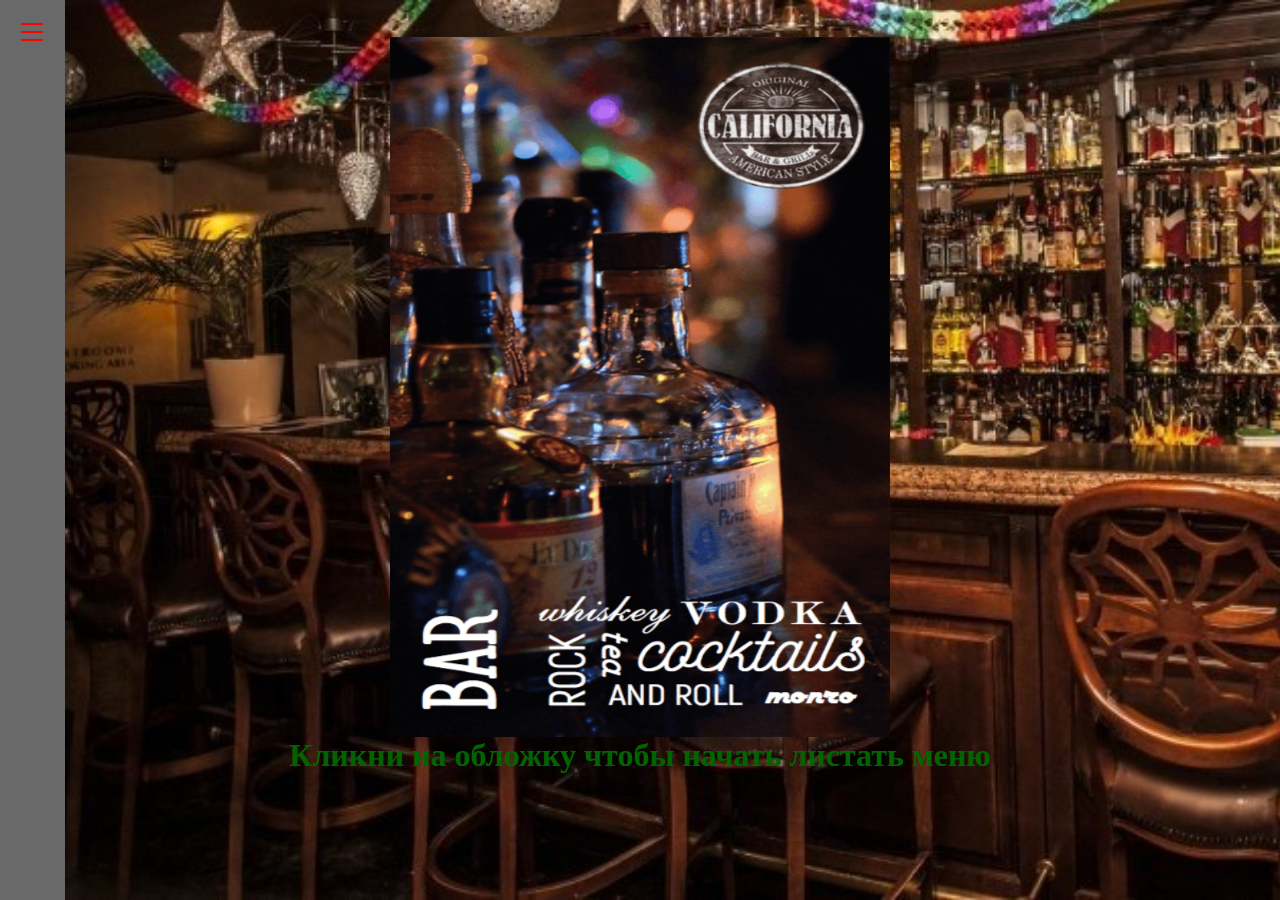
<file: pages/Bar-menu/index.html>
<!DOCTYPE html>
<html lang="en">

<head>
    <meta charset="UTF-8">
    <meta http-equiv="X-UA-Compatible" content="IE=edge">
    <meta name="viewport" content="width=device-width, initial-scale=1.0">
    <link rel="shortcut icon" href="./img/logo.png" type="image/x-icon">
    <title>California Bar - Bar-menu</title>
    <link rel="stylesheet" href="./css/style.css">
</head>

<body>
    <div class="navbar">
        <div class="button-container">
            <svg xmlns="http://www.w3.org/2000/svg" class="nav-button" viewBox="0 0 16 16">
                <path fill-rule="evenodd"
                    d="M2.5 12a.5.5 0 0 1 .5-.5h10a.5.5 0 0 1 0 1H3a.5.5 0 0 1-.5-.5zm0-4a.5.5 0 0 1 .5-.5h10a.5.5 0 0 1 0 1H3a.5.5 0 0 1-.5-.5zm0-4a.5.5 0 0 1 .5-.5h10a.5.5 0 0 1 0 1H3a.5.5 0 0 1-.5-.5z" />
            </svg>
        </div>
        <div class="navbar-hidden turned-off">
            <a href="../../index.html"><img src="img/logo.png" alt="" class="logo"> </a>
            <a href="../bar-sebes/index.html">БАР ПО СЕБЕСТОИМОСТИ</a>
            <a href="../California Diner/index.html">California Diner</a>
            <a href="../California Diner/pages/Diner-menu/index.html">МЕНЮ California Diner</a>

        </div>
    </div>
    <div class="book-container">
        <div class="book">
            <div class="page-container page-A">
                <div class="page front page-A-front">
                    <img src="./img/page-1.png" alt="" width="500" height="700">
                </div>
                <div class="page back page-A-back">
                    <img src="./img/page2.png" alt="" width="500" height="700">
                </div>
            </div>

            <div class="page-container page-B">
                <div class="page front page-B-front">
                    <img src="./img/page3.png" alt="" width="500" height="700">
                </div>
                <div class="page back page-B-back">
                    <img src="./img/page4.png" alt="" width="500" height="700">
                </div>
            </div>

            <div class="page-container page-C">
                <div class="page front page-C-front">
                    <img src="./img/page5.png" alt="" width="500" height="700">
                </div>
                <div class="page back page-C-back">
                    <img src="./img/page6.png" alt="" width="500" height="700">
                </div>
            </div>

            <div class="page-container page-D">
                <div class="page front page-D-front">
                    <img src="./img/page7.png" alt="" width="500" height="700">
                </div>
                <div class="page back page-D-back">
                    <img src="./img/page8.png" alt="" width="500" height="700">
                </div>
            </div>

            <div class="page-container page-E">
                <div class="page front page-E-front">
                    <img src="./img/page9.png" alt="" width="500" height="700">
                </div>
                <div class="page back page-E-back">
                    <img src="./img/page10.png" alt="" width="500" height="700">
                </div>
            </div>
        </div>
        <div class="hint">
            <h1>Кликни на обложку чтобы начать листать меню</h1>
        </div>
    </div>
    <div class="adaptive">
        <img src="./img/page-1.png" alt="" class="adaptive-img">
        <img src="./img/page2.png" alt="" class="adaptive-img">
        <img src="./img/page3.png" alt="" class="adaptive-img">
        <img src="./img/page4.png" alt="" class="adaptive-img">
        <img src="./img/page5.png" alt="" class="adaptive-img">
        <img src="./img/page6.png" alt="" class="adaptive-img">
        <img src="./img/page7.png" alt="" class="adaptive-img">
        <img src="./img/page8.png" alt="" class="adaptive-img">
        <img src="./img/page9.png" alt="" class="adaptive-img">
        <img src="./img/page10.png" alt="" class="adaptive-img">
    </div>
    <script src="./source/JavaScript/app.js"></script>
</body>

</html>
</file>
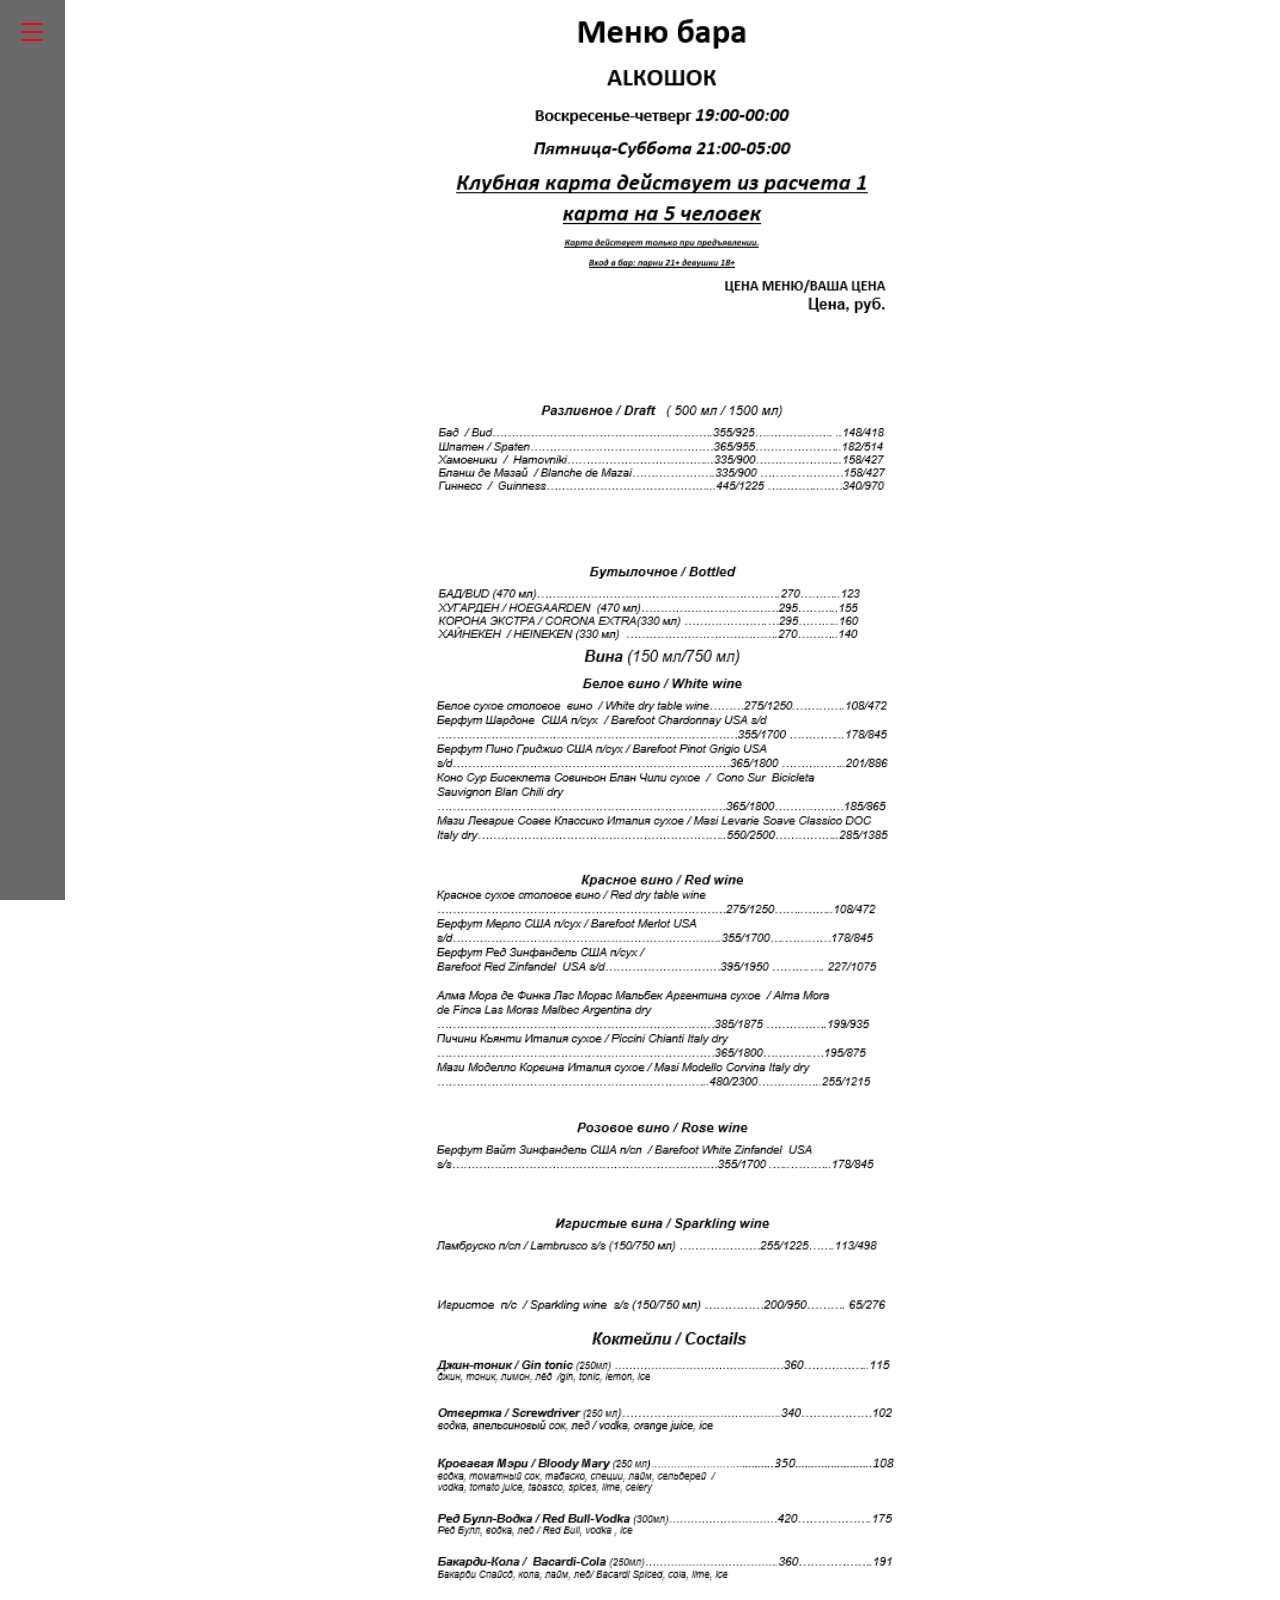
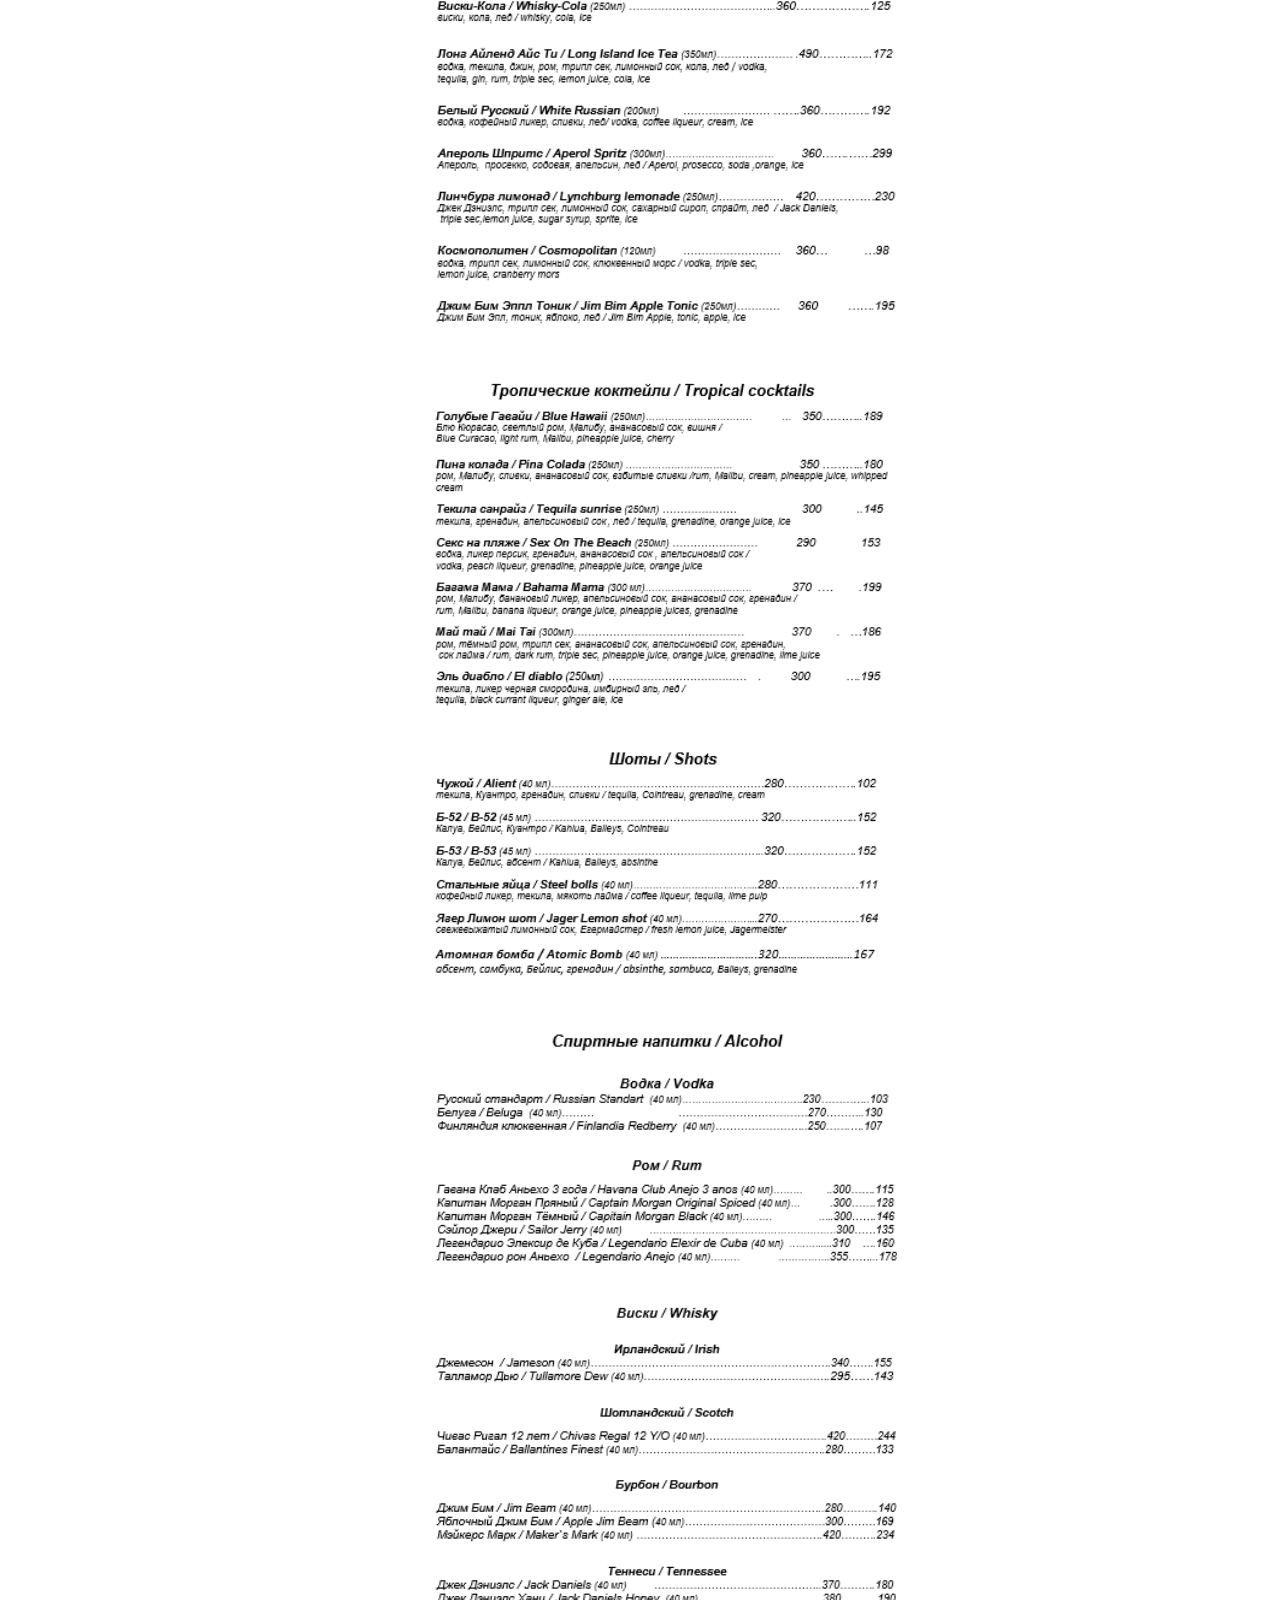
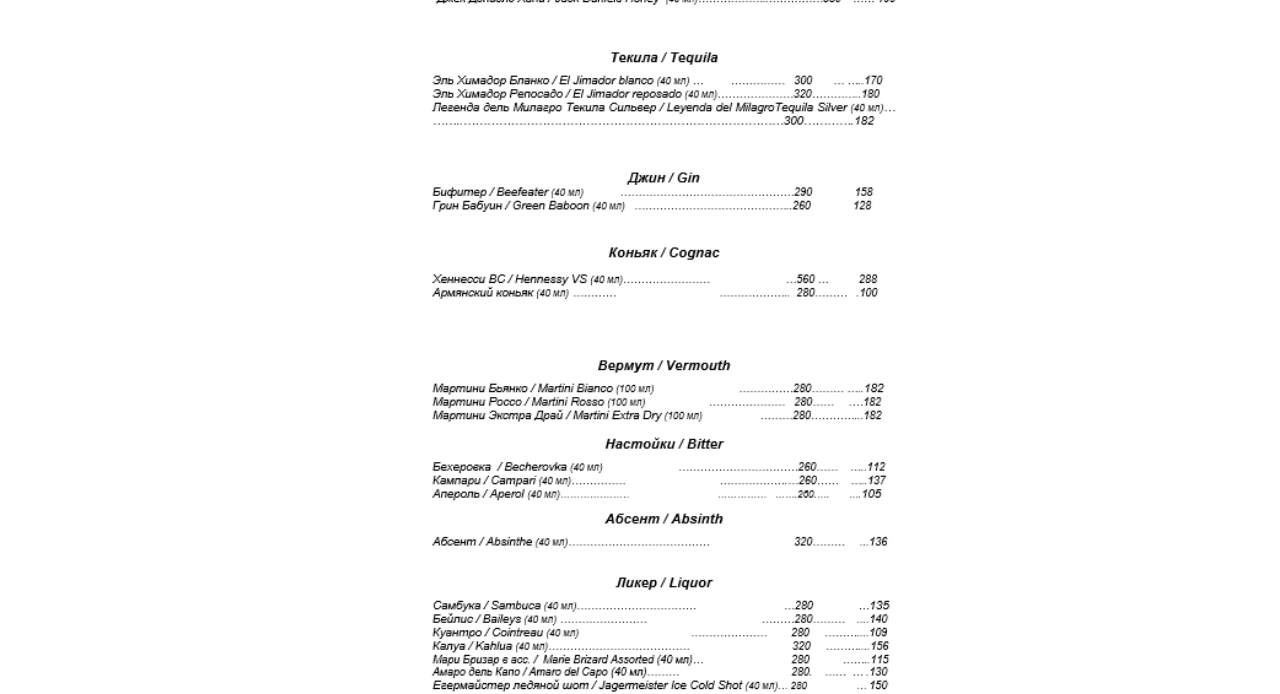
<file: pages/bar-sebes/index.html>
<!DOCTYPE html>
<html lang="ru">

<head>
    <meta charset="UTF-8">
    <meta http-equiv="X-UA-Compatible" content="IE=edge">
    <meta name="viewport" content="width=device-width, initial-scale=1.0">
    <link rel="shortcut icon" href="./img/logo.png" type="image/x-icon">
    <title>California Bar - Bar-sebes</title>
    <link rel="stylesheet" href="./css/style.css">
</head>

<body>
    <div class="navbar">
        <div class="button-container">
            <svg xmlns="http://www.w3.org/2000/svg" class="nav-button" viewBox="0 0 16 16">
                <path fill-rule="evenodd"
                    d="M2.5 12a.5.5 0 0 1 .5-.5h10a.5.5 0 0 1 0 1H3a.5.5 0 0 1-.5-.5zm0-4a.5.5 0 0 1 .5-.5h10a.5.5 0 0 1 0 1H3a.5.5 0 0 1-.5-.5zm0-4a.5.5 0 0 1 .5-.5h10a.5.5 0 0 1 0 1H3a.5.5 0 0 1-.5-.5z" />
            </svg>
        </div>
        <div class="navbar-hidden turned-off">
            <a href="../../index.html"><img src="img/logo.png" alt="" class="logo"> </a>
            <a href="../Bar-menu/index.html">БАРНОЕ МЕНЮ</a>
            <a href="../California Diner/index.html">California Diner</a>
            <a href="../California Diner/pages/Diner-menu/index.html">МЕНЮ California Diner</a>

        </div>
    </div>
    <div class="bar-sebes-container">
        <div class="bar-sebes">
            <img src="./img/page1.png" alt="">
            <img src="./img/page2.png" alt="">
            <img src="./img/page3.png" alt="">
            <img src="./img/page4.png" alt="">
            <img src="./img/page5.png" alt="">
            <img src="./img/page6.png" alt="">
        </div>
    </div>
    <script src="./source/JavaScript/app.js"></script>
</body>

</html>
</file>
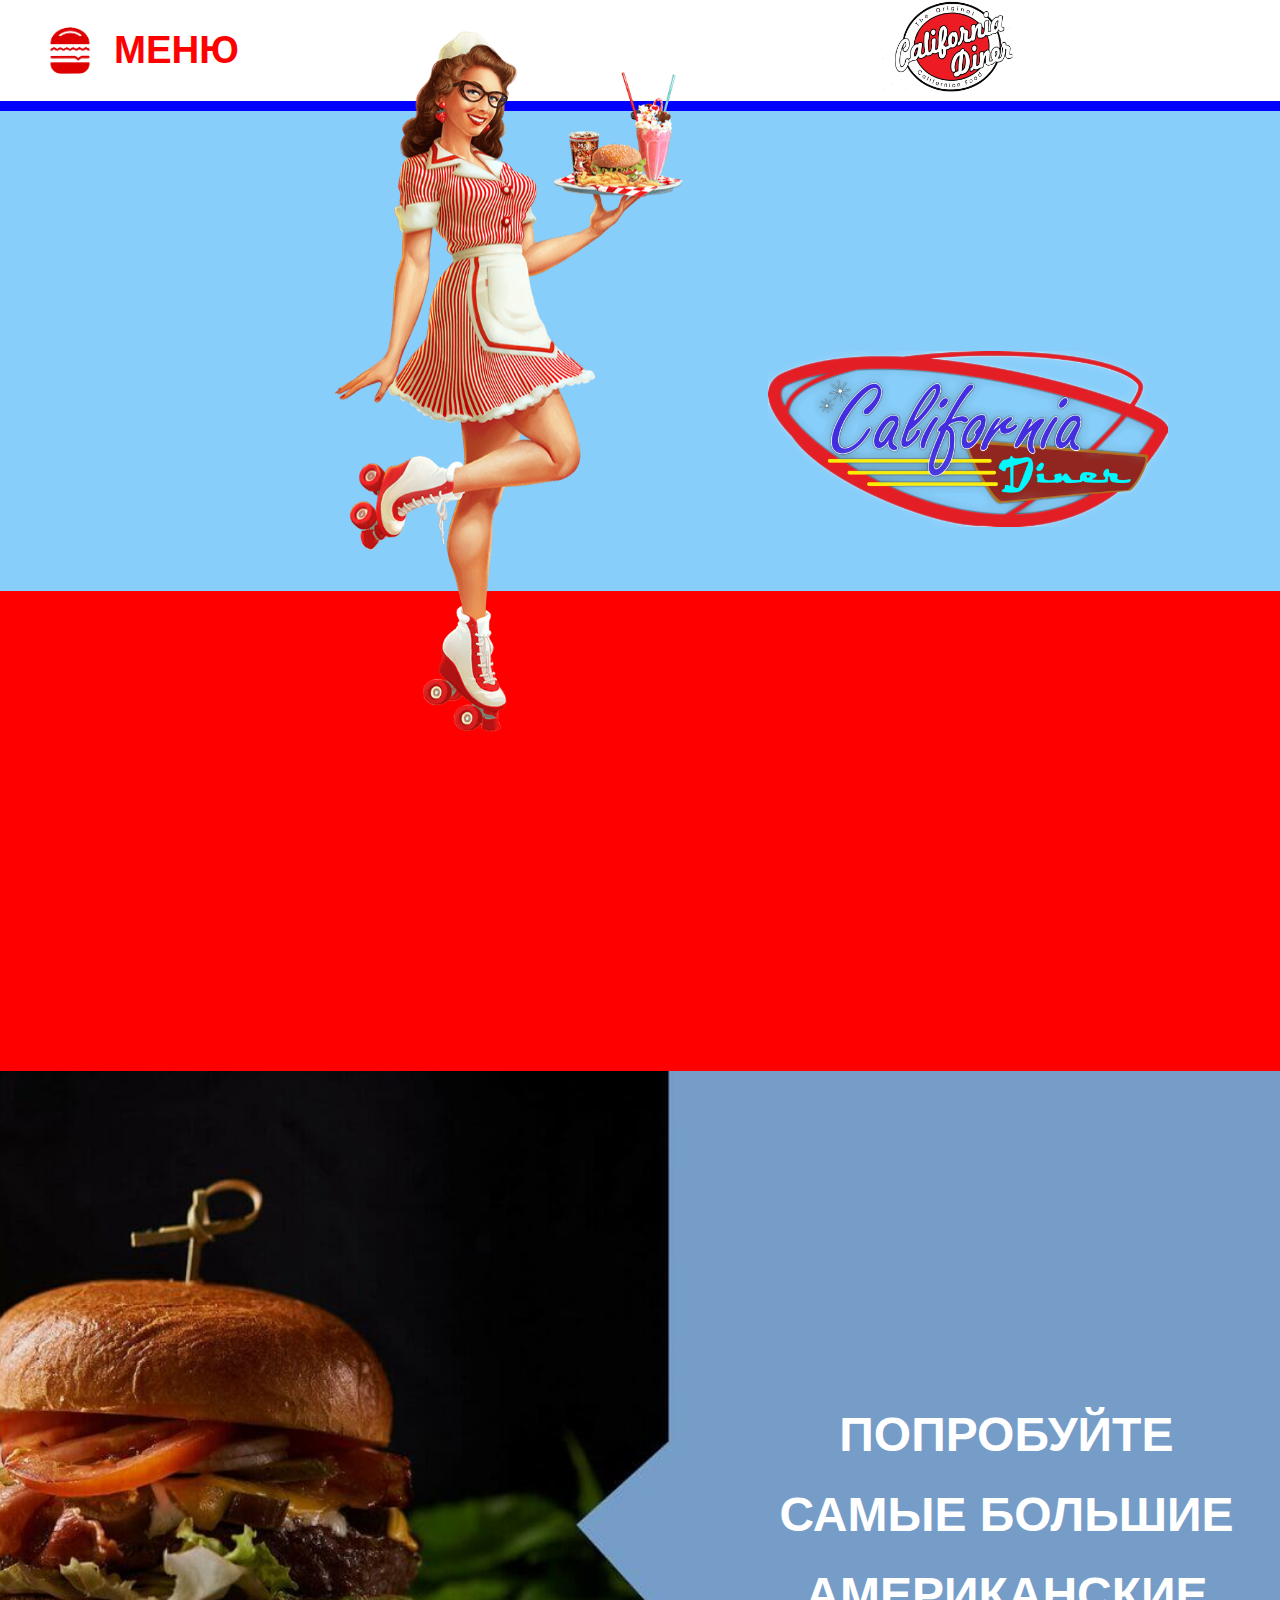
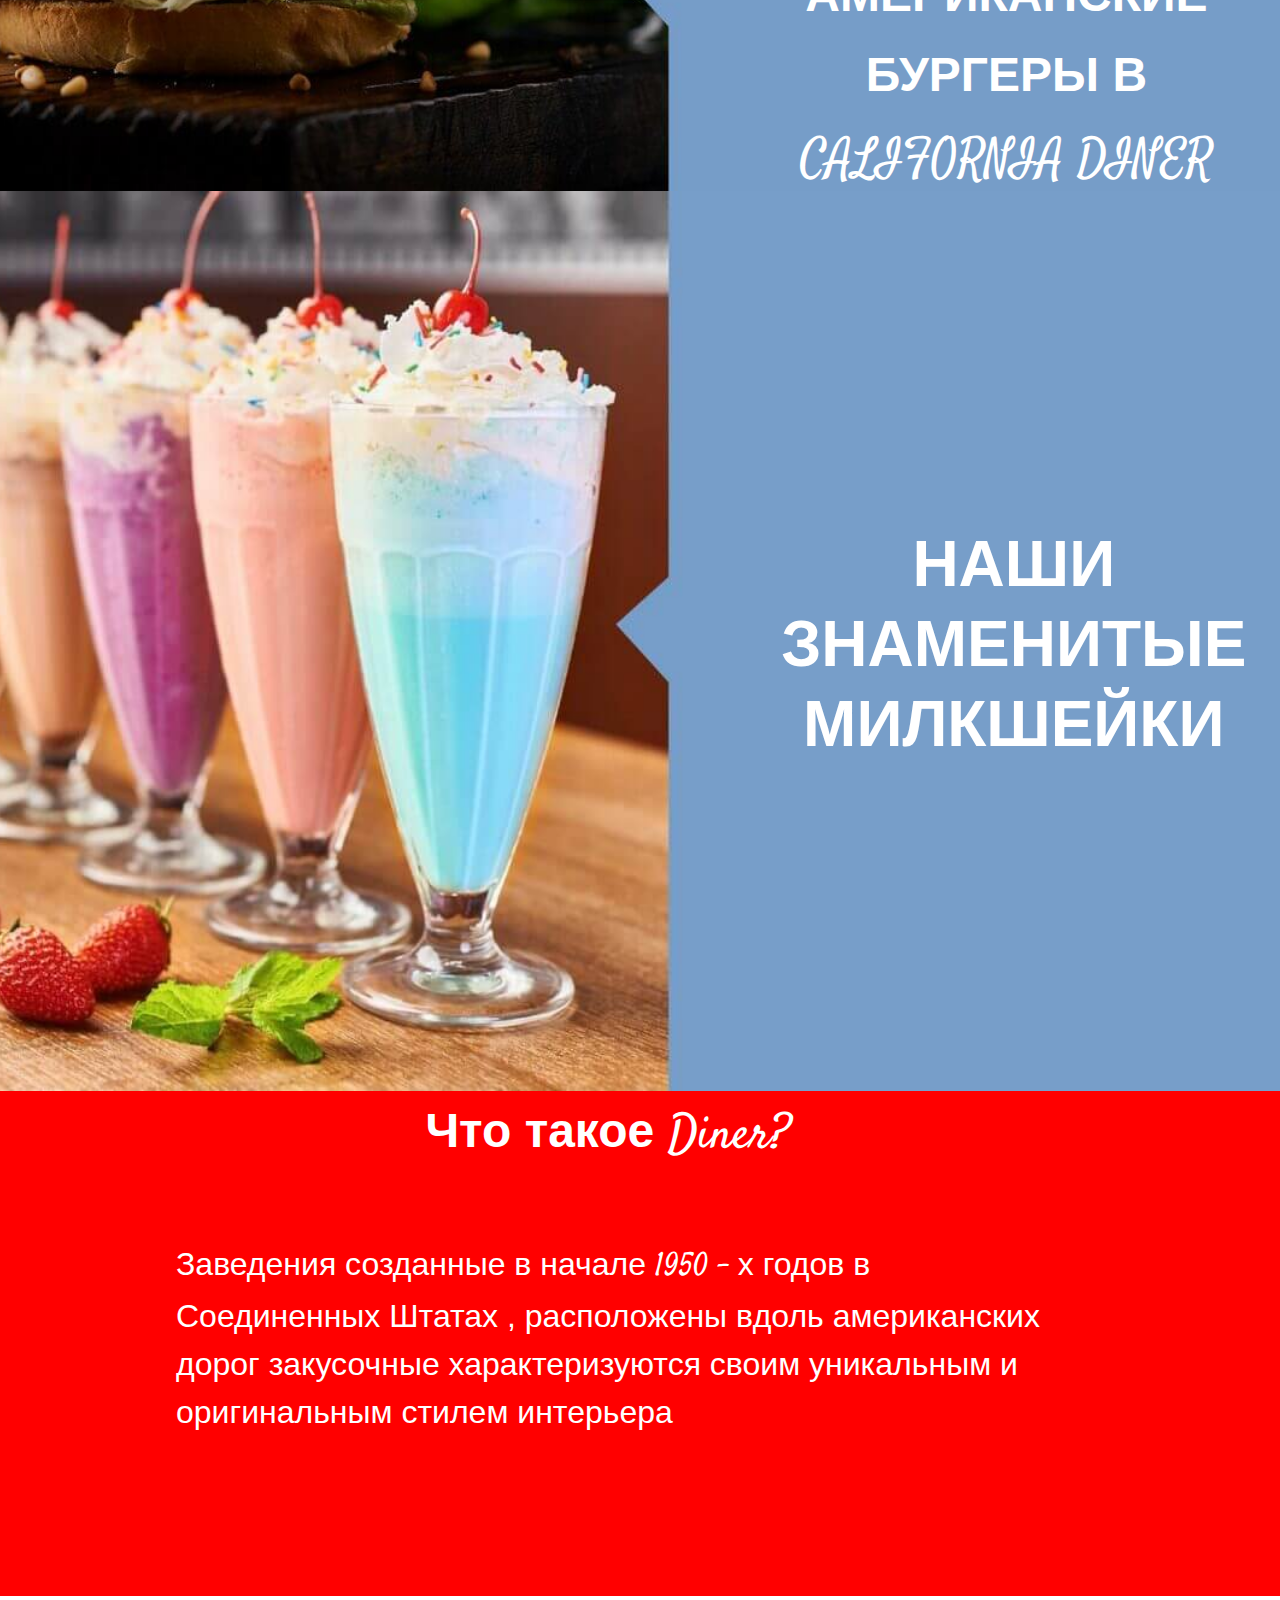
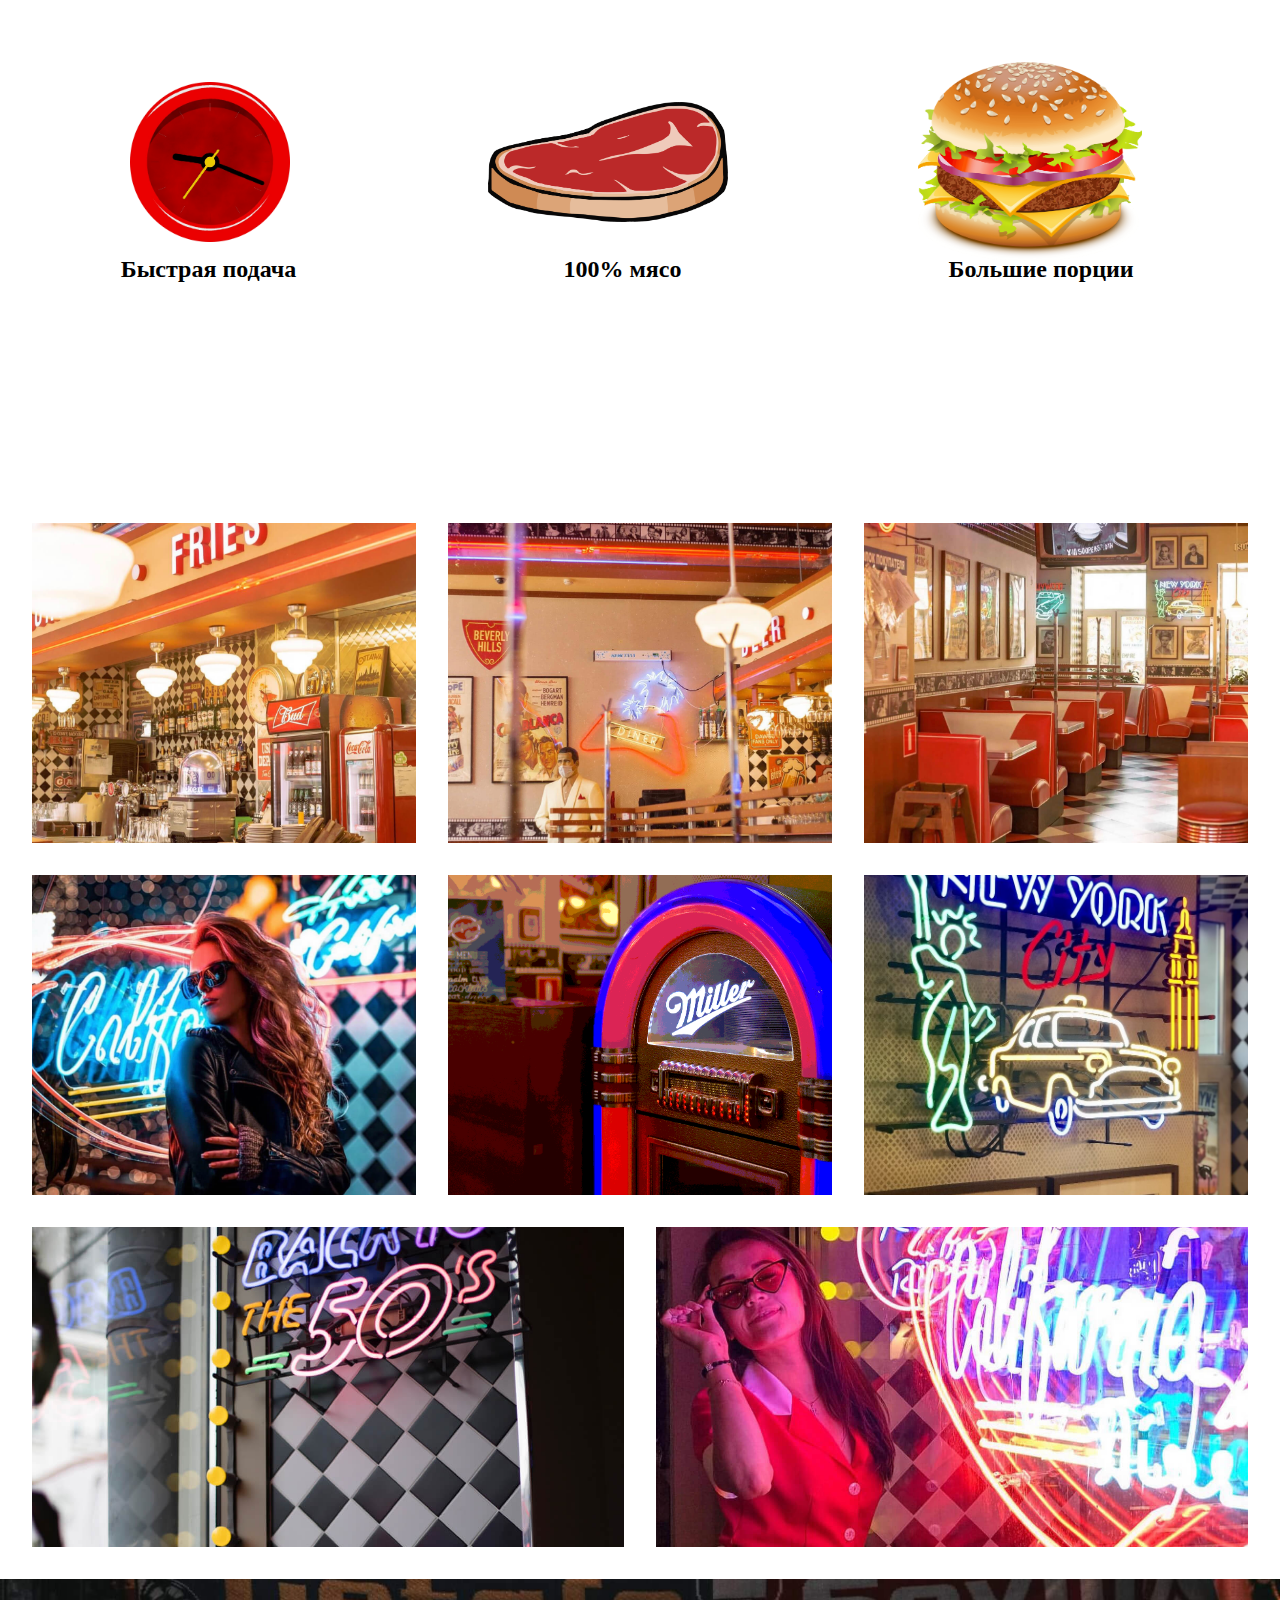
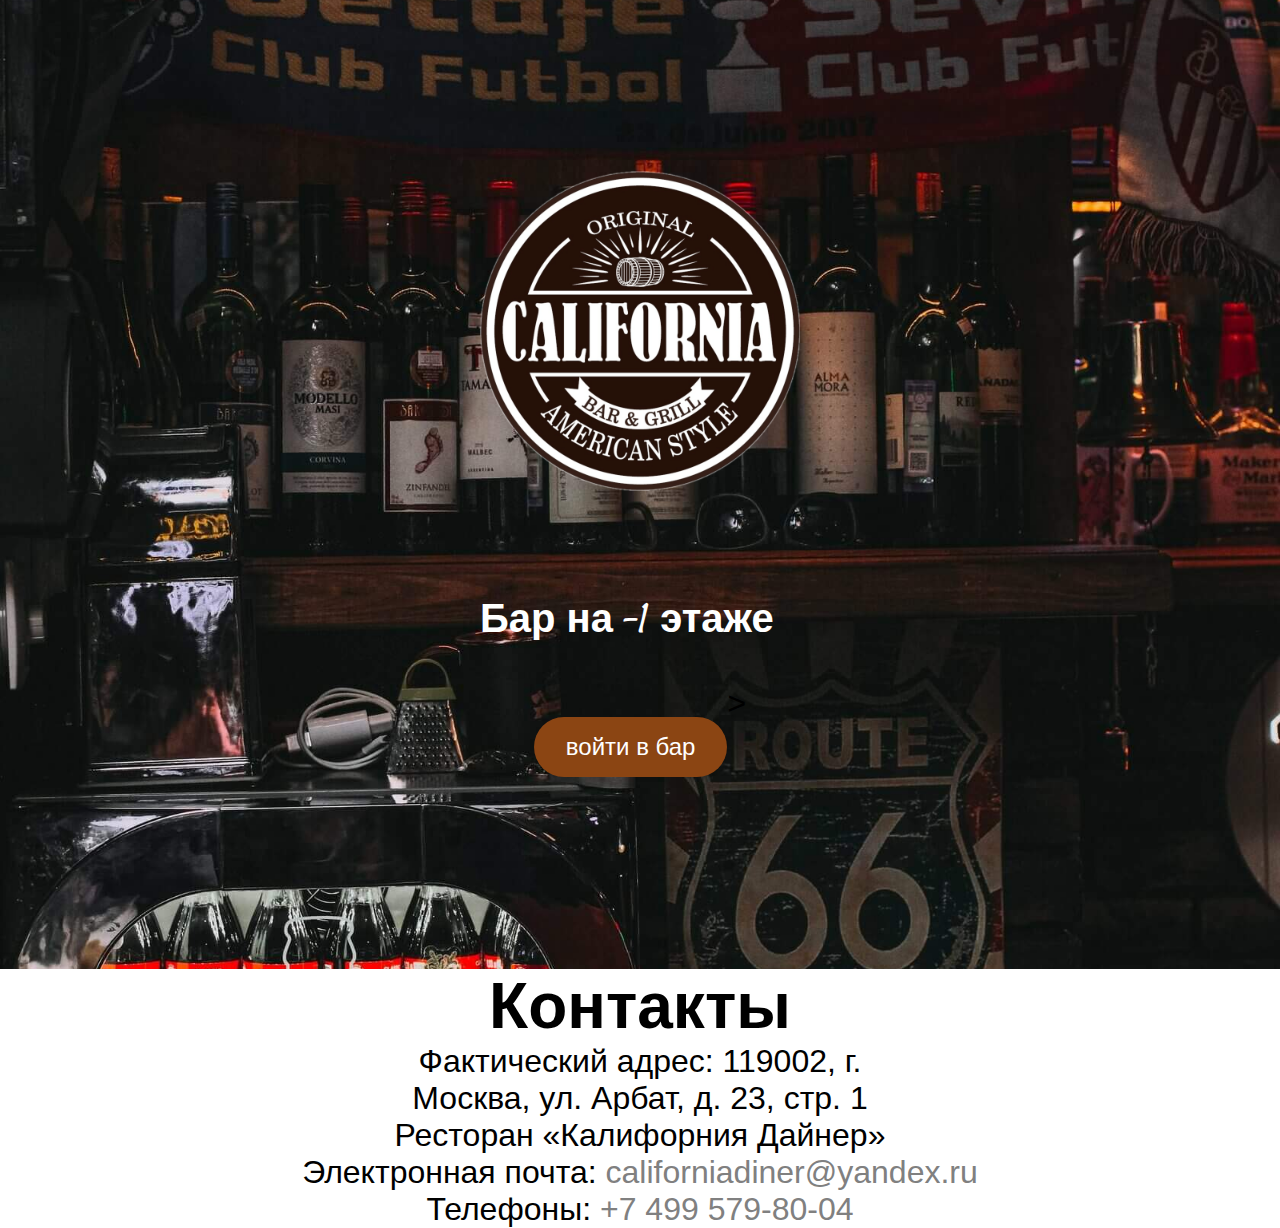
<file: pages/California Diner/index.html>
<!DOCTYPE html>
<html lang="en">

<head>
    <meta charset="UTF-8">
    <meta http-equiv="X-UA-Compatible" content="IE=edge">
    <meta name="viewport" content="width=device-width, initial-scale=1.0">
    <title>California Diner - американский ресторан</title>
    <link rel="shortcut icon" href="./img/diner.ico" type="image/x-icon">
    <link rel="stylesheet" href="./css/style.css">
</head>

<body>
    <div class="menu-open turned-off">
        <div class="opened-menu-container">
            <div class="links-container">
                <div class="links">
                    <span> <a href="./index.html">
                            <img class="avatar" src="./img/avatar.png" alt="">
                        </a> </span>
                    <span> <a href="./pages/Diner-menu/index.html">МЕНЮ</a> </span>
                    <span> <a href="../../index.html">CALIFORNIA BAR</a> </span>
                    <span> <a href="../Bar-menu/index.html">БАРНОЕ МЕНЮ</a> </span>
                    <span> <a href="../bar-sebes/index.html">БАР ПО СЕБЕСТОИМОСТИ</a> </span>
                </div>
                <span>
                    <a href="https://vk.com/club179474325">
                        <svg role="img" focusable="false" class="vk-svg" viewBox="0 0 14 14">
                            <path
                                d="m 6.850117,10.385227 0.7185041,0 c 0,0 0.2165012,-0.0235 0.3270018,-0.142 0.1050006,-0.110501 0.1050006,-0.3150022 0.1050006,-0.3150022 0,0 -0.0155,-0.963506 0.4345025,-1.105007 0.4435025,-0.1405 1.0060057,0.930006 1.605509,1.3415082 0.458003,0.314502 0.802505,0.247001 0.802505,0.247001 l 1.605508,-0.022 c 0,0 0.841005,-0.0525 0.443503,-0.7130042 -0.0305,-0.0525 -0.225501,-0.487502 -1.185507,-1.380008 -1.006005,-0.930505 -0.871004,-0.780504 0.338002,-2.393513 0.734504,-0.982506 1.035006,-1.583009 0.937505,-1.838011 -0.083,-0.240001 -0.630003,-0.180501 -0.630003,-0.180501 l -1.80101,0.0155 c 0,0 -0.135001,-0.0155 -0.232501,0.045 -0.0975,0.0595 -0.157001,0.195501 -0.157001,0.195501 0,0 -0.2860018,0.764504 -0.668004,1.410008 -0.8115046,1.364509 -1.1340064,1.439509 -1.2615072,1.349509 -0.3020017,-0.195502 -0.2245012,-0.790005 -0.2245012,-1.216007 0,-1.320508 0.2020011,-1.875011 -0.3905022,-2.017512 -0.1950012,-0.0455 -0.340502,-0.075 -0.8425048,-0.083 -0.6450037,-0.007 -1.1890068,0.005 -1.4975085,0.155501 -0.2025012,0.1015 -0.3600021,0.326001 -0.2695016,0.337501 0.1200007,0.015 0.3895022,0.073 0.532003,0.268502 0.1875011,0.253001 0.1795011,0.818005 0.1795011,0.818005 0,0 0.1055006,1.558009 -0.2470014,1.75151 -0.2475014,0.131 -0.5775033,-0.140001 -1.2975074,-1.378008 -0.3675021,-0.630004 -0.6455037,-1.335008 -0.6455037,-1.335008 0,0 -0.0525,-0.128001 -0.1495008,-0.203001 -0.1135007,-0.0825 -0.2785016,-0.112501 -0.2785016,-0.112501 l -1.7175097,0.015 c 0,0 -0.2550015,0.008 -0.344502,0.120001 -0.0830004,0.0975 -0.008,0.307502 -0.008,0.307502 0,0 1.3430076,3.143518 2.8660162,4.726527 C 5.292108,10.506228 6.875117,10.412727 6.875117,10.412727 l -0.025,-0.0275 z" />
                        </svg>
                    </a>
                </span>
            </div>
            <svg fill="currentColor" class="menu-button close-button" viewBox="0 0 16 16">
                <path fill-rule="evenodd"
                    d="M13.854 2.146a.5.5 0 0 1 0 .708l-11 11a.5.5 0 0 1-.708-.708l11-11a.5.5 0 0 1 .708 0Z" />
                <path fill-rule="evenodd"
                    d="M2.146 2.146a.5.5 0 0 0 0 .708l11 11a.5.5 0 0 0 .708-.708l-11-11a.5.5 0 0 0-.708 0Z" />
            </svg>

        </div>
    </div>
    <div class="container">
        <div class="main">
            <header class="sticky-block">
                <div class="navbar">
                    <img src="./img/red-burger-logo-icon.png" alt="" class="burger-logo">
                    <label class="menu-button">МЕНЮ</label>
                    <div>
                        <a href="./index.html"> <img class="avatar" src="./img/avatar.png" alt=""> </a>
                    </div>
                </div>
            </header>
            <section class="lightblue-bg">
                <div class="icon-container">
                    <img src="./img/california-diner-icon.png" alt="" class="icon">
                </div>
                <div class="waitress-img-container">
                    <img src="./img/waitress.png" alt="" class="waitress-img">
                </div>
            </section>
            <section>
                <div class="pic-ctn">
                    <img src="./img/slider-1.jpg" alt="" class="pic">
                    <img src="./img/slider-2.png" alt="" class="pic">
                    <img src="./img/slider-1.jpg" alt="" class="pic">
                    <img src="./img/slider-2.png" alt="" class="pic">
                </div>
            </section>
            <section>
                <div class="offer-1">
                    <div class="offer-text offer-text-position-1">
                        <h1> ПОПРОБУЙТЕ САМЫЕ БОЛЬШИЕ АМЕРИКАНСКИЕ БУРГЕРЫ В <span class="Satisfy-font">CALIFORNIA
                                DINER</span> </h1>
                    </div>
                </div>
                <div class="offer-2">
                    <div class="offer-text offer-text-position-2">
                        <h1> НАШИ ЗНАМЕНИТЫЕ МИЛКШЕЙКИ </h1>
                    </div>
                </div>
            </section>
        </div>
        <section>
            <div class="red-bg">
                <div class="text-diner">
                    <h2 class="text-diner-title">Что такое <span class="Satisfy-font">Diner?</span></h2>
                    <p>
                        Заведения созданные в начале <span class="Satisfy-font"> 1950 - </span>х годов в Соединенных
                        Штатах , расположены
                        вдоль
                        американских дорог закусочные характеризуются своим уникальным и оригинальным стилем интерьера
                    </p>
                </div>
            </div>
        </section>
        <section class="gallary-and-advantages">
            <div class="advantages-container">
                <div class="advantages">
                    <div>
                        <img class="advantages-img-1" src="./img/clock.png" alt="">
                        <h2 class="advantages-text-hidden">Быстрая подача</h2>
                    </div>
                    <div>
                        <img class="advantages-img-2" src="./img/beef.png" alt="">
                        <h2 class="advantages-text-hidden">100% мясо</h2>
                    </div>
                    <div>
                        <img class="advantages-img-3" src="./img/burger.png" alt="">
                        <h2 class="advantages-text-hidden">Большие порции</h2>
                    </div>
                </div>
                <div class="advantages-text">
                    <h2 class="advantages-title-1">Быстрая подача</h2>
                    <h2 class="advantages-title-2">100% мясо</h2>
                    <h2 class="advantages-title-3">Большие порции</h2>
                </div>
            </div>
            <div class="gallary-container">
                <img src="./img/gallary-item-1.png" alt="" class="gallary-item">
                <img src="./img/gallary-item-2.png" alt="" class="gallary-item">
                <img src="./img/gallary-item-3.png" alt="" class="gallary-item">
                <img src="./img/gallary-item-4.png" alt="" class="gallary-item">
                <img src="./img/gallary-item-5.png" alt="" class="gallary-item">
                <img src="./img/gallary-item-6.jpg" alt="" class="gallary-item">
                <img src="./img/gallary-item-7.png" alt="" class="gallary-item">
                <img src="./img/gallary-item-8.png" alt="" class="gallary-item">
            </div>
        </section>
        <section>
            <div class="bar-adv">
                <div class="bar-links">
                    <div class="bar-logo-link">
                        <a href="../../index.html"><img src="./img/bar-logo.png" alt="" class="bar-logo"></a>
                    </div>
                    <h1 class="white-text">Бар на <span class="Satisfy-font">-1</span> этаже</h1>
                    <div class="bar-button-container">
                        <a href="../../index.html" class="bar-button">войти в бар</a>>
                    </div>
                </div>
            </div>
        </section>
        <footer>
            <div class="contacts">
                <div>
                    <h1>Контакты</h1>
                    <p class="address"> Фактический адрес: 119002, г.
                        Москва, ул. Арбат, д. 23, стр. 1
                        Ресторан «Калифорния Дайнер»</p>
                    <p>Электронная почта: <a class="mail" href="californiadiner@yandex.ru">californiadiner@yandex.ru</a>
                    </p>
                    <p>Телефоны: <a class="phone-number" href="tel:+7 499 579-80-04">+7 499 579-80-04</a> </p>
                </div>
            </div>
        </footer>
    </div>
    <script src="./source/JavaScript/app.js"></script>
</body>

</html>
</file>
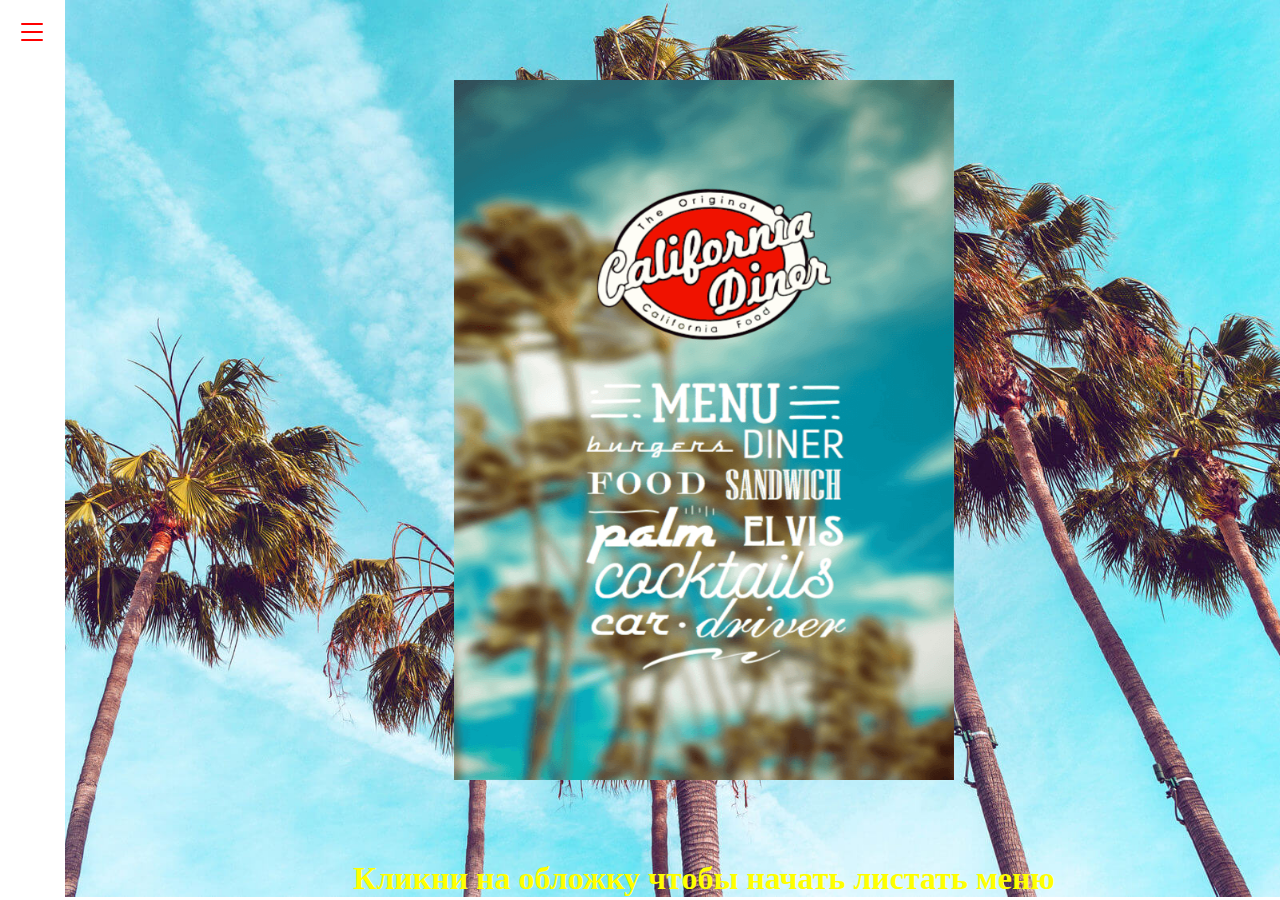
<file: pages/California Diner/pages/Diner-menu/index.html>
<!DOCTYPE html>
<html lang="en">

<head>
    <meta charset="UTF-8">
    <meta http-equiv="X-UA-Compatible" content="IE=edge">
    <meta name="viewport" content="width=device-width, initial-scale=1.0">
    <link rel="shortcut icon" href="./img/diner.ico" type="image/x-icon">
    <title>California Diner - Diner-menu</title>
    <link rel="stylesheet" href="./css/style.css">
</head>

<body>
    <div class="navbar">
        <div class="button-container">
            <svg xmlns="http://www.w3.org/2000/svg" class="nav-button" viewBox="0 0 16 16">
                <path fill-rule="evenodd"
                    d="M2.5 12a.5.5 0 0 1 .5-.5h10a.5.5 0 0 1 0 1H3a.5.5 0 0 1-.5-.5zm0-4a.5.5 0 0 1 .5-.5h10a.5.5 0 0 1 0 1H3a.5.5 0 0 1-.5-.5zm0-4a.5.5 0 0 1 .5-.5h10a.5.5 0 0 1 0 1H3a.5.5 0 0 1-.5-.5z" />
            </svg>
        </div>
        <div class="navbar-hidden turned-off">
            <a href="../../index.html"><img src="img/avatar.png" alt="" class="avatar"> </a>
            <a href="../../../Bar-menu/index.html">БАРНОЕ МЕНЮ</a>
            <a href="../../../bar-sebes/index.html">БАР ПО СЕБЕСТОИМОСТИ</a>
        </div>
    </div>
    <div class="book-container">
        <div class="book">
            <div class="page-container page-A">

                <div class="page front page-A-front">
                    <img src="./img/page-1.png" alt="" width="500" height="700">
                </div>
                <div class="page back page-A-back">
                    <img src="./img/page-2.jpg" alt="" width="500" height="700">
                </div>
            </div>

            <div class="page-container page-B">
                <div class="page front page-B-front">
                    <img src="./img/page-3.jpg" alt="" width="500" height="700">
                </div>
                <div class="page back page-B-back">
                    <img src="./img/page-4.jpg" alt="" width="500" height="700">
                </div>
            </div>

            <div class="page-container page-C">
                <div class="page front page-C-front">
                    <img src="./img/page-5.jpg" alt="" width="500" height="700">
                </div>
                <div class="page back page-C-back">
                    <img src="./img/page-6.jpg" alt="" width="500" height="700">
                </div>
            </div>

            <div class="page-container page-D">
                <div class="page front page-D-front">
                    <img src="./img/page-7.jpg" alt="" width="500" height="700">
                </div>
                <div class="page back page-D-back">
                    <img src="./img/page-8.jpg" alt="" width="500" height="700">
                </div>
            </div>

            <div class="page-container page-E">
                <div class="page front page-E-front">
                    <img src="./img/page-9.jpg" alt="" width="500" height="700">
                </div>
                <div class="page back page-E-back">
                    <img src="./img/page-10.jpg" alt="" width="500" height="700">
                </div>
            </div>

            <div class="page-container page-F">
                <div class="page front page-F-front">
                    <img id="page-11" src="./img/page-11.jpg" alt="" width="500" height="700">
                </div>
                <div class="page back page-F-back">
                    <img src="./img/page-12.png" alt="" width="500" height="700">
                </div>
            </div>

            <div class="page-container page-G">
                <div class="page front page-G-front">
                    <img src="./img/page-13.jpg" alt="" width="500" height="700">
                </div>
                <div class="page back page-G-back">
                    <img src="./img/page-14.jpg" alt="" width="500" height="700">
                </div>
            </div>

            <div class="page-container page-H">
                <div class="page front page-H-front">
                    <img src="./img/page-15.jpg" alt="" width="500" height="700">
                </div>
                <div class="page back page-H-back">
                    <img src="./img/page-16.jpg" alt="" width="500" height="700">
                </div>
            </div>

            <div class="page-container page-I">
                <div class="page front page-I-front">
                    <img src="./img/page-17.jpg" alt="" width="500" height="700">
                </div>
                <div class="page back page-I-back">
                    <img src="./img/page-18.jpg" alt="" width="500" height="700">
                </div>
            </div>

            <div class="page-container page-J">
                <div class="page front page-J-front">
                    <img src="./img/page-19.jpg" alt="" width="500" height="700">
                </div>
                <div class="page back page-J-back">
                    <img src="./img/page-20.jpg" alt="" width="500" height="700">
                </div>
            </div>

            <div class="page-container page-K">
                <div class="page front page-K-front">
                    <img src="./img/page-21.jpg" alt="" width="500" height="700">
                </div>
                <div class="page back page-K-back">
                    <img src="./img/page-22.jpg" alt="" width="500" height="700">
                </div>
            </div>

            <div class="page-container page-L">
                <div class="page front page-L-front">
                    <img src="./img/page-23.jpg" alt="" width="500" height="700">
                </div>
                <div class="page back page-L-back">
                    <img src="./img/page-24.jpg" alt="" width="500" height="700">
                </div>
            </div>

            <div class="page-container page-M">
                <div class="page front page-M-front">
                    <img src="./img/page-25.jpg" alt="" width="500" height="700">
                </div>
                <div class="page back page-M-back">
                    <img src="./img/page-26.jpeg" class="last-page" alt="" width="500" height="700">
                </div>
            </div>

        </div>
        <div class="hint">
            <h1>Кликни на обложку чтобы начать листать меню</h1>
        </div>
    </div>
    <div class="adaptive">
        <img src="./img/page-1.png" alt="" class="adaptive-img">
        <img src="./img/page-2.jpg" alt="" class="adaptive-img">
        <img src="./img/page-3.jpg" alt="" class="adaptive-img">
        <img src="./img/page-4.jpg" alt="" class="adaptive-img">
        <img src="./img/page-5.jpg" alt="" class="adaptive-img">
        <img src="./img/page-6.jpg" alt="" class="adaptive-img">
        <img src="./img/page-7.jpg" alt="" class="adaptive-img">
        <img src="./img/page-8.jpg" alt="" class="adaptive-img">
        <img src="./img/page-9.jpg" alt="" class="adaptive-img">
        <img src="./img/page-10.jpg" alt="" class="adaptive-img">
        <img src="./img/page-11.jpg" alt="" class="adaptive-img">
        <img src="./img/page-12.png" alt="" class="adaptive-img">
        <img src="./img/page-13.jpg" alt="" class="adaptive-img">
        <img src="./img/page-14.jpg" alt="" class="adaptive-img">
        <img src="./img/page-15.jpg" alt="" class="adaptive-img">
        <img src="./img/page-16.jpg" alt="" class="adaptive-img">
        <img src="./img/page-17.jpg" alt="" class="adaptive-img">
        <img src="./img/page-18.jpg" alt="" class="adaptive-img">
        <img src="./img/page-19.jpg" alt="" class="adaptive-img">
        <img src="./img/page-20.jpg" alt="" class="adaptive-img">
        <img src="./img/page-21.jpg" alt="" class="adaptive-img">
        <img src="./img/page-22.jpg" alt="" class="adaptive-img">
        <img src="./img/page-23.jpg" alt="" class="adaptive-img">
        <img src="./img/page-24.jpg" alt="" class="adaptive-img">
        <img src="./img/page-25.jpg" alt="" class="adaptive-img">
        <img src="./img/page-26.jpeg" alt="" class="adaptive-img">
    </div>

    <script src="./source/JavaScript/app.js"></script>
</body>

</html>
</file>
<file: pages/Bar-menu/css/style.css>
body {
  background-image: url('../img/main-bg.jpg');
  background-repeat: no-repeat;
  background-size: cover;
  overflow-x: hidden;
  height: 100vh;
}

.navbar {
  position: fixed;
  display: flex;
  flex-direction: row;
  height: 100%;
}

.button-container {
  padding: 1rem;
  border-right: 1px solid transparent;
  background-color: dimgray;
  z-index: 100;
}

.nav-button {
  width: 2rem;
  fill: red;
  cursor: pointer;
}

.navbar-hidden {
  font-size: larger;
  padding: 1rem;
  position: relative;
  background-color: dimgray;
  width: 15rem;
  height: 100%;
  border-left: 1px solid ;
  display: flex;
  flex-direction: column;
  gap: 2rem;
}

.navbar-hidden > a {
  text-decoration: none;
  color: red;
}

.navbar-hidden > a:hover {
  text-decoration: underline;

}

.logo {
  width: 10rem;
}

.turned-off {
  left: -15rem;
}

.turn-on {
  animation: on 1s 1;
  left: 0;
}

@keyframes on {
  0% {
    left: -15rem;
  }
  100% {
    left: 0;
  }
}

.turn-off {
  animation: off 1s 1;
  left: -15rem;
}

@keyframes off {
  from {
    left: 0;
  }
  to {
    left: -15rem;
  }
}





.hint {
  color: darkgreen;
  text-align: center;
}

:root{
  --rotate-A: 0deg;
  --rotate-B: 0deg;  
  --rotate-C: 0deg;
  --rotate-D: 0deg;
  --rotate-E: 0deg;
  --translate: 50%;
  --z-index-A: 20;
  --z-index-B: 15;  
  --z-index-C: 10;
  --z-index-D: 5;
  --z-index-E: 1;
}

* {
  margin: 0;
  padding: 0;
  box-sizing: border-box;
}

.book-container {
  min-height: 90vh;
  width: 100vw;
  display: flex;
  flex-direction: column;
  justify-content: center;
  align-items: center;
  overflow: hidden;
}

.book {
  position: relative;
  width: min(100vw, 1000px);
  height: min(60vw, 700px);
  perspective: min(300vw, 3000px);
}

.page-container{
  position: absolute;
  height: inherit;
  width: min(50vw, 500px);
  cursor: pointer;
  transition: .5s transform ease-in-out;
  transform-style: preserve-3d;
  transform-origin: left;  
}

.page-A{
  transform: translate(var(--translate)) rotateY(var(--rotate-A));
  z-index: var(--z-index-A);
}

.page-B{  
  transform: translate(var(--translate)) rotateY(var(--rotate-B));
  z-index: var(--z-index-B);
}

.page-C{  
  transform: translate(var(--translate)) rotateY(var(--rotate-C));
  z-index: var(--z-index-C);
}

.page-D{  
  transform: translate(var(--translate)) rotateY(var(--rotate-D));
  z-index: var(--z-index-D);
}

.page-E{  
  transform: translate(var(--translate)) rotateY(var(--rotate-E));
  z-index: var(--z-index-E);
}

.page{
  position: absolute;
  backface-visibility: hidden;
  height: inherit;
  width: inherit;
}

.back{
  transform: rotateY(180deg);
}

.adaptive {
  display: none;
}

@media (max-width:1200px) {

  .book-container {
    display: none;
  }

  .adaptive {
    display: flex;
    flex-direction: column;
    flex-wrap: wrap;
  }
  
  .adaptive-img {
    margin-left: 4rem;
    width: 100%;
    height: 100vh;
  }
}
</file>
<file: pages/bar-sebes/css/style.css>
body {
    overflow-x: hidden;
    width: 100vw;
}

* {
    padding: 0;
    margin: 0;
    box-sizing: border-box;
}

.bar-sebes {
    display: flex;
    flex-direction: column;
    max-width: 560px;
    margin: auto;
}


.navbar {
  position: fixed;
  display: flex;
  flex-direction: row;
  height: 100vh;
}

.button-container {
  padding: 1rem;
  border-right: 1px solid transparent;
  background-color: dimgray;
  z-index: 100;
}

.nav-button {
  width: 2rem;
  fill: red;
  cursor: pointer;
}

.navbar-hidden {
  font-size: larger;
  padding: 1rem;
  position: relative;
  background-color: dimgray;
  width: 15rem;
  height: 100vh;
  border-left: 1px solid ;
  display: flex;
  flex-direction: column;
  gap: 2rem;
}

.navbar-hidden > a {
  text-decoration: none;
  color: red;
}

.navbar-hidden > a:hover {
  text-decoration: underline;

}

.logo {
  width: 10rem;
}

.turned-off {
  left: -15rem;
}

.turn-on {
  animation: on 1s 1;
  left: 0;
}

@keyframes on {
  0% {
    left: -15rem;
  }
  100% {
    left: 0;
  }
}

.turn-off {
  animation: off 1s 1;
  left: -15rem;
}

@keyframes off {
  from {
    left: 0;
  }
  to {
    left: -15rem;
  }
}
</file>
<file: pages/California Diner/css/style.css>
@font-face {
    font-family: Satisfy;
    src: url("../Fonts/Satisfy-Regular.ttf");
}

body {
    overflow-x: hidden;
    font-family: Arial, Helvetica, sans-serif;
    font-size: xx-large;
}

* {
    margin: 0;
    padding: 0;
    box-sizing: border-box;
    z-index: 1;
}

.sticky-block {
    position: -webkit-sticky;
    position: sticky;
    top: 0;
    z-index: 10;
}

.navbar {
    background-color: white;
    border-bottom: 10px solid blue;
    display: flex;
    color: red;
}

.menu-button {
    margin-top: auto;
    margin-bottom: auto;
    margin-right: 50%;
    color: red;
    font-weight: bold;
    font-size: larger;
    cursor: pointer;
}

.burger-logo {
    width: 114px;
    position: relative;
    left: 1%;
    
}

.avatar {
    width: 9rem;
}

.menu-open{
    height: 100vh;
    width: 100vw;
    position: fixed;
    top: 0;
    z-index: 1000;
    background-color: white;
}

.turned-off {
    left: 100%;
}

.menu-opened {
    animation: menu-open 500ms 1;
    left: 0;
}

.removed {
    animation: removed 500ms 1;
    left: 100%;
}

@keyframes menu-open {
    0% {
        left: 100%;
    }
    100% {
        left: 0;
    }
}

@keyframes removed {
    0% {
        left: 0;
    }
    100% {
        left: 100%;
    }
}

.body-overflow {
    overflow: hidden;
}

.opened-menu-container {
    display: flex;
    justify-content: space-between;
    padding: 3rem;
}

.filter {
    filter: brightness(50%);
}

.close-button {
    margin: 1.5rem;
    width: 1.5rem;
    height: 1.5rem;
    position: relative;
    bottom: 3.5rem;
    left: 3.5rem;
    font-weight: bold;
}

.links {
    display: flex;
    flex-direction: column;
}

.links > span > a {
    text-decoration: none;
    line-height: 4rem;
    color: red;
}

.links > span > a:hover {
    text-decoration: underline;
}

.links-container {
    display: flex;
    flex-direction: column;
    justify-content: space-between;
    height: 90vh;
}

.vk-svg {
    width: 2rem;
    padding: 0.3rem;
    border-radius: 50%;
    fill: white;
    background-color: red;
}





.lightblue-bg {
    background-color: lightskyblue;
    height: 30rem;
}

.icon-container {
    height: 25rem;
}

.icon {
    position: relative;
    top: 60%;
    left: 70%;
    width: 25rem;
    height: 11rem;
}

.waitress-img-container {
    position: absolute;
    z-index: 10;
    left: 13%;
    top: 1rem;
    animation: slide 1.5s 1;
}

@keyframes slide {
    0% {
        filter: opacity(0%);
    }
    1% {
        left: 3%;
        filter: opacity(25%);
    }
    100% {
        left: 13%;
        filter: none;
    }
}

.waitress-img {
    height: 45rem;
}





.pic-ctn {
  width: 100%;
  height: 30rem;
  background-color: red;
}

@keyframes display {
  0% {
    transform: translateX(200px);
    opacity: 0;
  }
  10% {
    transform: translateX(0);
    opacity: 1;
  }
  20% {
    transform: translateX(0);
    opacity: 1;
  }
  30% {
    transform: translateX(-200px);
    opacity: 0;
  }
  100% {
    transform: translateX(-200px);
    opacity: 0;
  }
}

.pic {
  width: 100%;
  height: 30rem;
  z-index: 1;
}
  
.pic-ctn {
  position: relative;
  width: 100%;
  height: 30rem;
}

.pic-ctn > img {
  position: absolute;
  top: 0;
  opacity: 0;
  animation: display 8s infinite;
}
  
.pic-ctn img:nth-child(2) {
    animation-delay: 2s;
}
  
.pic-ctn img:nth-child(3) {
    animation-delay: 4s;
}
  
.pic-ctn img:nth-child(4) {
    animation-delay: 6s;
}





.offer-1 {
    background-image: url('../img/offer-1.jpg');
    height: 80vh;
    background-size: cover;
    background-repeat: no-repeat;
    font-size: x-large;
   background-position: 50%;
}

.offer-2 {
    background-image: url('../img/offer-2.jpg');
    height: 100vh;
    background-size: cover;
    background-repeat: no-repeat;
    margin-right: -20.9%;
}

.offer-text {
    color: white;
    width: 33rem;
    text-align: center;
    line-height: 5rem;
    position: relative;
}

.offer-text-position-1 { 
    top: 45%;
    left: 58%;
}

.offer-text-position-2 {
    top: 37%;
    left: 50%;
    width: 30rem;
}

.advantages-text-hidden {
    display: none;
}

.Satisfy-font {
    font-family: Satisfy;
    font-weight: 100;
}





.red-bg {
    background-color: red;
    color: white;
    display: flex;
    justify-content: center;
    padding-right: 5%;
    line-height: 3rem;
    padding-bottom: 10rem;
}

.text-diner {
    width: 54rem;
    margin-left: 1rem;
    margin-right: 1rem;
}

.text-diner-title {
    text-align: center;
    margin-top: 1rem;
    margin-bottom: 5rem;
}






.advantages-container {
    margin-top: 5rem;
    margin-bottom: 15rem;
}

.advantages {
    height: 20vh;
    display: flex;
    justify-content: space-around;
    align-items: center;
    text-align: center;
}

.advantages-img-1 {
    width: 10rem;
    height: 10rem;
    position: relative;
    left: 13%;
}

@keyframes clock {
    0% {
        left: -100%;
        filter: opacity(0%);
    }
    25% {
        left: -100%;
        filter: opacity(0%);
    }
    100% {
        left: 13%;
        filter: none;
    }
}

.advantages-img-2 {
    width: 15rem;
    height: 7.5rem;
    position: relative;
    left: 0;
}

@keyframes beef {
    0% {
        bottom: 10rem;
        filter: opacity(0%);
    }
    25% {
        bottom: 7rem;
        filter: opacity(0%);
    }
    100% {
        bottom: 0;
        filter: none;
    }
}

.advantages-img-3 {
    width: 14rem;
    position: relative;
    right: 13%;
}

@keyframes burger {
    0% {
        right: -100%;
        filter: opacity(0%);
    }
    25% {
        right: -100%;
        filter: opacity(0%);
    }
    100% {
        right: 13%;
        filter: none;
    }
}

.active-1 {
    animation: clock 2s 1;
}

.active-2 {
    animation: beef 2s 1;
}

.active-3 {
    animation: burger 2s 1;
}

.advantages-text {
    font-family: 'Times New Roman', Times, serif;
    display: flex;
    justify-content: space-around;
    font-size: medium;
}

.advantages-title {
    width: 14rem;
}

.advantages-text:first-child {
    position: relative;
    right: 1%;
}

.advantages-text:last-child {
    position: relative;
    right: 1%;
}



.gallary-container {
    display: flex;
    flex-wrap: wrap;
    margin: 2rem;
    gap: 2rem;
    justify-content: space-around;
}

.gallary-item {
    width: 23rem;
    flex-grow: 1;
    height: 20rem;
    transition: 300ms;
    object-fit: cover;
}

.gallary-item:hover {
    transform: scale(1.1);
}





.bar-adv {
    background-image: url('../img/bar-bg.jpeg');
    background-repeat: no-repeat;
    background-position: 50%;
    background-size: cover;
    display: flex;
    justify-content: center;
    align-items: center;
}

.bar-logo {
    width: 20rem;
    transition: 200ms;
    margin-top: 12rem;
    margin-bottom: 3rem;
}

.bar-logo:hover {
    transform: scale(1.1);
}

.bar-logo-link {
    margin-bottom: 3rem;
}

.white-text {
    color: white;
    font-size: 2.5rem;
    margin-bottom: 2rem;
}

.bar-button-container {
    display: flex;
    justify-content: center;
    margin-bottom: 12rem;
}

.bar-button { 
    padding: 1rem;
    padding-left: 2rem;
    padding-right: 2rem;
    text-decoration: none;
    color: white;
    background-color: saddlebrown;
    border-radius: 30px;
    border-style: none;
    outline: none;
    font-size: 1.5rem;
    margin-top: 2rem;
    transition: 200ms;
    cursor: pointer;
}

.bar-button:hover {
    transform: scale(1.1);
}





.contacts {
    display: flex;
    text-align: center;
    flex-direction: column;
    justify-content: center;
}

.address {
    width: 35rem;
    margin: auto;
}

.mail {
    color: grey;
    text-decoration: none;
}

.mail:hover {
    color: orange;
}

.phone-number {
    text-decoration: none;
    color: grey;
}

.phone-number:hover {
    color: orange;
}





@media (max-width:1800px) {
    .offer-1 {
        background-position: 49.7%;
    }
    .offer-2 {
        background-position: 34%;
    }
    .offer-text-position-2{
        left: 50%;
    }
}

@media (max-width:1700px) {
    .offer-1 {
        background-position: 48%;
    }
    .offer-2 {
        background-position: 34%;
    }
    .offer-text-position-2{
        left: 50%;
    }
}

@media (max-width:1500px) {

    .waitress-img-container {
        left: 25%;
    }

    @keyframes slide {
        1% {
            left: 13%;
        }
        100% {
            left: 25%;
        }
    }

    .offer-1 {
        background-position: 46%;
    }

    .offer-2 {
        background-position: 35%;
    }

    .offer-text-position-2{
        left: 50%;
    }
    
}

@media (max-width:1400px) {

    .icon {
        left: 60%;
    }

    .offer-1 {
        background-position: 45.7%;
    }

    .offer-2 {
        background-position: 35%;
    }

    .offer-text-position-2{
        left: 50%;
    }

}

@media (max-width:1200px) {
    .icon {
        left: 55%;
    }
    .waitress-img {
        height: 40rem;
    }
    .waitress-img-container {
        top: 5rem;
        left: 13%;
    }
    @keyframes slide {
        1% {
            left: 3%;
        }
        100% {
            left: 13%;
        }
    }
    .offer-1 {
        display: none;
    }
    .offer-2 {
        display: none;
    }
}

@media (max-width:1000px) {
    .icon {
        left: 50%;
    }
}

@media (max-width:850px) {
    body {
        font-size: x-large;
    }
    .menu-button {
        margin-right: auto;
    }
    .close-button {
        margin-right: 1rem;
    }
    .icon {
        display: none;
    }
    .advantages-text {
        display: none;
    }
    .advantages {
        flex-direction: column;
        height: auto;
        margin-bottom: 10rem;
        gap: 5rem;
    }
    
    .advantages-img-1 {
    left: auto;
    }

    @keyframes clock {
        0% {
            left: -100%;
            filter: opacity(0%);
        }
        25% {
            left: -100%;
            filter: opacity(0%);
        }
        100% {
            left: 0;
        }
    }

    .active-2 {
        animation: beef 3s 1;
    }

    @keyframes beef {
        0% {
            left: -100%;
            filter: opacity(0%);
        }
        50% {
            left: -100%;
            filter: opacity(0%);
        }
        100% {
            left: 0;
        }
    }

    .advantages-img-3 {
        right: auto;
    }

    .active-3 {
        animation: burger 4s 1;
    }

    @keyframes burger {
        0% {
            left: -100%;
            filter: opacity(0%);
        }
        62.5% {
            left: -100%;
            filter: opacity(0%);
        }
        100% {
            left: 0;
        }
    }
    .advantages-text-hidden {
        display: block;
    }
}

@media (max-width:650px) {
    .address {
        width: auto;
    }
    
}

@media (min-width:2000px) {
    .gallary-item {
        width: 30rem;
    }
}
</file>
<file: pages/California Diner/pages/Diner-menu/css/style.css>
body {
  background-image: url('../img/Diner-menu-bg.jpg');
  background-repeat: no-repeat;
  background-size: cover;
  overflow-x: hidden;
}

.navbar {
  position: fixed;
  display: flex;
  flex-direction: row;
  height: 100vh;
}

.button-container {
  padding: 1rem;
  border-right: 1px solid transparent;
  background-color: white;
  z-index: 100;
}

.nav-button {
  width: 2rem;
  fill: red;
  cursor: pointer;
}

.navbar-hidden {
  font-size: larger;
  padding: 1rem;
  position: relative;
  background-color: white;
  width: 15rem;
  height: 100vh;
  border-left: 1px solid lightgray;
  display: flex;
  flex-direction: column;
  gap: 2rem;
}

.navbar-hidden > a {
  text-decoration: none;
  color: red;
}

.navbar-hidden > a:hover {
  text-decoration: underline;
}

.avatar {
  width: 10rem;
}

.turned-off {
  left: -15rem;
}

.turn-on {
  animation: on 1s 1;
  left: 0;
}

@keyframes on {
  0% {
    left: -15rem;
  }
  100% {
    left: 0;
  }
}

.turn-off {
  animation: off 1s 1;
  left: -15rem;
}

@keyframes off {
  from {
    left: 0;
  }
  to {
    left: -15rem;
  }
}



.hint {
  margin-top: 5rem;
  color: yellow;
}
  
:root{
  --rotate-A: 0deg;
  --rotate-B: 0deg;  
  --rotate-C: 0deg;
  --rotate-D: 0deg;
  --rotate-E: 0deg;
  --rotate-F: 0deg;
  --rotate-G: 0deg;  
  --rotate-H: 0deg;
  --rotate-I: 0deg;
  --rotate-J: 0deg;
  --rotate-K: 0deg;
  --rotate-L: 0deg;
  --rotate-M: 0deg;
  --translate: 50%;
  --z-index-A: 120;
  --z-index-B: 110;  
  --z-index-C: 100;
  --z-index-D: 90;
  --z-index-E: 80;
  --z-index-F: 70;
  --z-index-G: 60;  
  --z-index-H: 50;
  --z-index-I: 40;
  --z-index-J: 30;
  --z-index-K: 20;
  --z-index-L: 10;
  --z-index-M: 1;
}

* {
  margin: 0;
  padding: 0;
  box-sizing: border-box;
}

.book-container {
  min-height: 90vh;
  width: 100%;
  margin-left: 4rem;
  display: flex;
  flex-direction: column;
  justify-content: center;
  align-items: center;
  overflow: hidden;
}

.book {
  position: relative;
  width: min(100vw, 1000px);
  height: min(60vw, 700px);
  perspective: min(300vw, 3000px);
  margin-top: 5rem;
}

.page-container{
  position: absolute;
  height: inherit;
  width: min(50vw, 500px);
  cursor: pointer;
  transition: .5s transform ease-in-out;
  transform-style: preserve-3d;
  transform-origin: left;  
}

.page-A{
  transform: translate(var(--translate)) rotateY(var(--rotate-A));
  z-index: var(--z-index-A);
}

.page-B{  
  transform: translate(var(--translate)) rotateY(var(--rotate-B));
  z-index: var(--z-index-B);
}

.page-C{  
  transform: translate(var(--translate)) rotateY(var(--rotate-C));
  z-index: var(--z-index-C);
}

.page-D{  
  transform: translate(var(--translate)) rotateY(var(--rotate-D));
  z-index: var(--z-index-D);
}

.page-E{  
  transform: translate(var(--translate)) rotateY(var(--rotate-E));
  z-index: var(--z-index-E);
}
.page-F{
  transform: translate(var(--translate)) rotateY(var(--rotate-F));
  z-index: var(--z-index-F);
}

.page-G{  
  transform: translate(var(--translate)) rotateY(var(--rotate-G));
  z-index: var(--z-index-G);
  }
  
.page-H{  
  transform: translate(var(--translate)) rotateY(var(--rotate-H));
  z-index: var(--z-index-H);
}

.page-I{  
  transform: translate(var(--translate)) rotateY(var(--rotate-I));
  z-index: var(--z-index-I);
}

.page-J{  
  transform: translate(var(--translate)) rotateY(var(--rotate-J));
    z-index: var(--z-index-J);
}

 .page-K{  
  transform: translate(var(--translate)) rotateY(var(--rotate-K));
  z-index: var(--z-index-K);
}

.page-L{  
  transform: translate(var(--translate)) rotateY(var(--rotate-L));
  z-index: var(--z-index-L);
}

.page-M{  
  transform: translate(var(--translate)) rotateY(var(--rotate-M));
  z-index: var(--z-index-M);
}

.page{
  position: absolute;
  backface-visibility: hidden;
  height: inherit;
    width: inherit;
}
  
.back{
  transform: rotateY(180deg);
}

.ast-page {
filter: blur(10px);
filter: brightness(80%);
}

.adaptive {
  display: none;
}

@media (max-width:1200px) {
  .book-container {
  display: none;
  }
  body {
    background-image: none;
  }

.adaptive {
    display: flex;
    flex-direction: column;
    flex-wrap: wrap;
  }
  
.adaptive-img {
    height: 100vh;
    margin-left: 4rem;
  }
}
</file>
